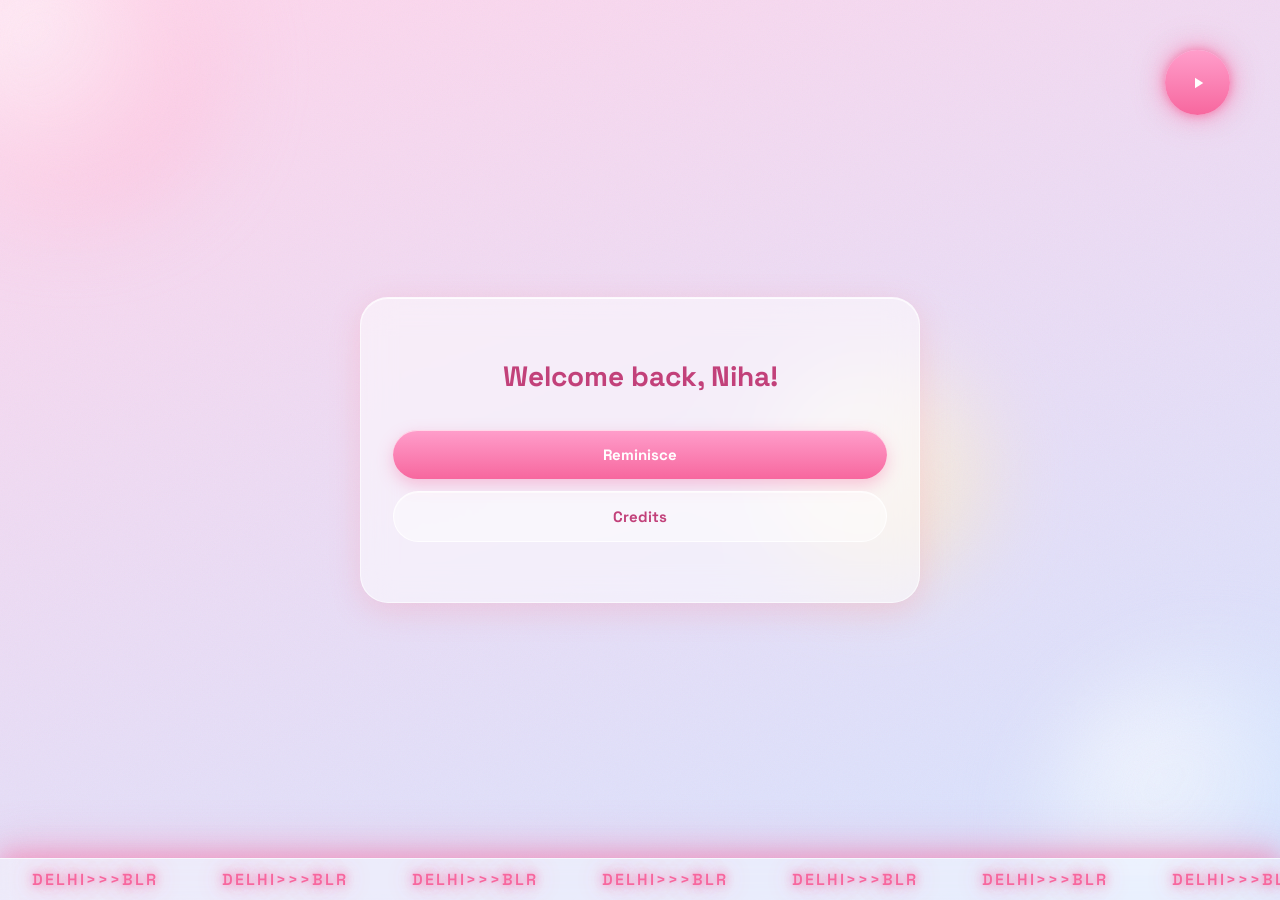
<file: index.html>
<!DOCTYPE html>
<html lang="en">
<head>
  <meta charset="UTF-8">
  <title>Welcome Home</title>
  <link rel="preconnect" href="https://fonts.googleapis.com">
  <link rel="preconnect" href="https://fonts.gstatic.com" crossorigin>
  <link href="https://fonts.googleapis.com/css2?family=Caveat:wght@600;700&family=Space+Grotesk:wght@400;500;600;700&display=swap" rel="stylesheet">
  <link rel="stylesheet" href="style.css">
</head>
<body>

  <div class="blob blob-1"></div>
  <div class="blob blob-2"></div>
  <div class="blob blob-3"></div>
  <div class="grain"></div>
  

<button id="play-btn" class="play-btn" aria-label="Show music player">
  <svg id="play-icon" width="18" height="18" viewBox="0 0 24 24" fill="currentColor">
    <path d="M8 5v14l11-7z"/>
  </svg>
</button>

<div id="music-panel" class="music-panel">
  <iframe
    style="border-radius:12px"
    src="https://open.spotify.com/embed/track/0Q9rHyEG7lME4y2Fqtuxgl?utm_source=generator&si=26fdae2b7e7944db"
    width="100%"
    height="152"
    frameborder="0"
    allowfullscreen=""
    allow="autoplay; clipboard-write; encrypted-media; fullscreen; picture-in-picture"
    loading="lazy">
  </iframe>
</div>

  <div class="card landing">
    <h1>Welcome back, Niha!</h1>
    <div class="landing-buttons">
      <a href="reminisce.html" class="button">Reminisce</a>
      <a href="credits.html" class="button button-secondary">Credits</a>
    </div>
  </div>

  <div class="marquee">
    <div class="marquee-track">
      <span>DELHI&gt;&gt;&gt;BLR</span>
      <span>DELHI&gt;&gt;&gt;BLR</span>
      <span>DELHI&gt;&gt;&gt;BLR</span>
      <span>DELHI&gt;&gt;&gt;BLR</span>
      <span>DELHI&gt;&gt;&gt;BLR</span>
      <span>DELHI&gt;&gt;&gt;BLR</span>
      <span>DELHI&gt;&gt;&gt;BLR</span>
      <span>DELHI&gt;&gt;&gt;BLR</span>
      <span>DELHI&gt;&gt;&gt;BLR</span>
      <span>DELHI&gt;&gt;&gt;BLR</span>
      <span>DELHI&gt;&gt;&gt;BLR</span>
      <span>DELHI&gt;&gt;&gt;BLR</span>
      <span>DELHI&gt;&gt;&gt;BLR</span>
      <span>DELHI&gt;&gt;&gt;BLR</span>
      <span>DELHI&gt;&gt;&gt;BLR</span>
      <span>DELHI&gt;&gt;&gt;BLR</span>
      <span>DELHI&gt;&gt;&gt;BLR</span>
      <span>DELHI&gt;&gt;&gt;BLR</span>
      <span>DELHI&gt;&gt;&gt;BLR</span>
      <span>DELHI&gt;&gt;&gt;BLR</span>
      <span>DELHI&gt;&gt;&gt;BLR</span>
      <span>DELHI&gt;&gt;&gt;BLR</span>
      <span>DELHI&gt;&gt;&gt;BLR</span>
      <span>DELHI&gt;&gt;&gt;BLR</span>
    </div>
  </div>

  <script>
  const musicBtn = document.getElementById('play-btn');
  const musicPanel = document.getElementById('music-panel');

  musicBtn.addEventListener('click', () => {
    const isOpen = musicPanel.classList.toggle('open');
    musicBtn.setAttribute('aria-label', isOpen ? 'Hide music player' : 'Show music player');
  });
</script>

</body>
</html>
</file>
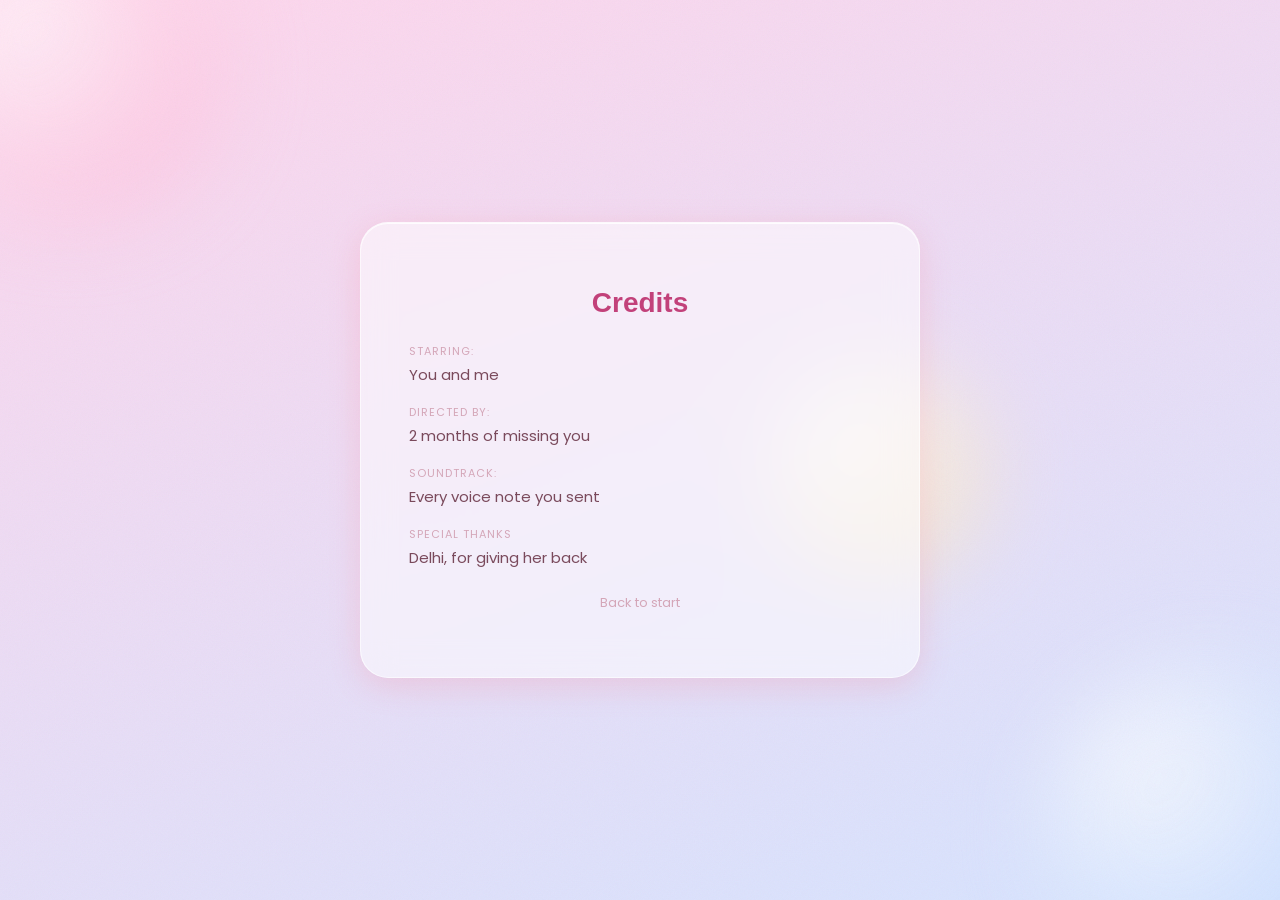
<file: credits.html>
<!DOCTYPE html>
<html lang="en">
<head>
    <link rel="preconnect" href="https://fonts.googleapis.com">
<link rel="preconnect" href="https://fonts.gstatic.com" crossorigin>
<link href="https://fonts.googleapis.com/css2?family=Fredoka:wght@500;600&family=Poppins:wght@400;500;600&display=swap" rel="stylesheet">
  <meta charset="UTF-8">
  <title>Credits</title>
  <link rel="stylesheet" href="style.css">
</head>
<body>
    <div class="blob blob-1"></div>
<div class="blob blob-2"></div>
<div class="blob blob-3"></div>
<div class="grain"></div>
  <div class="card">
    <h1>Credits</h1>
    <div class="credits-list">
      <p><span class="role">Starring: </span>You and me</p>
      <p><span class="role">Directed by: </span>2 months of missing you</p>
      <p><span class="role">Soundtrack: </span>Every voice note you sent</p>
      <p><span class="role">Special thanks </span>Delhi, for giving her back</p>
    </div>
    <a href="index.html" class="exit-link">Back to start</a>
  </div>
</body>
</html>
</file>
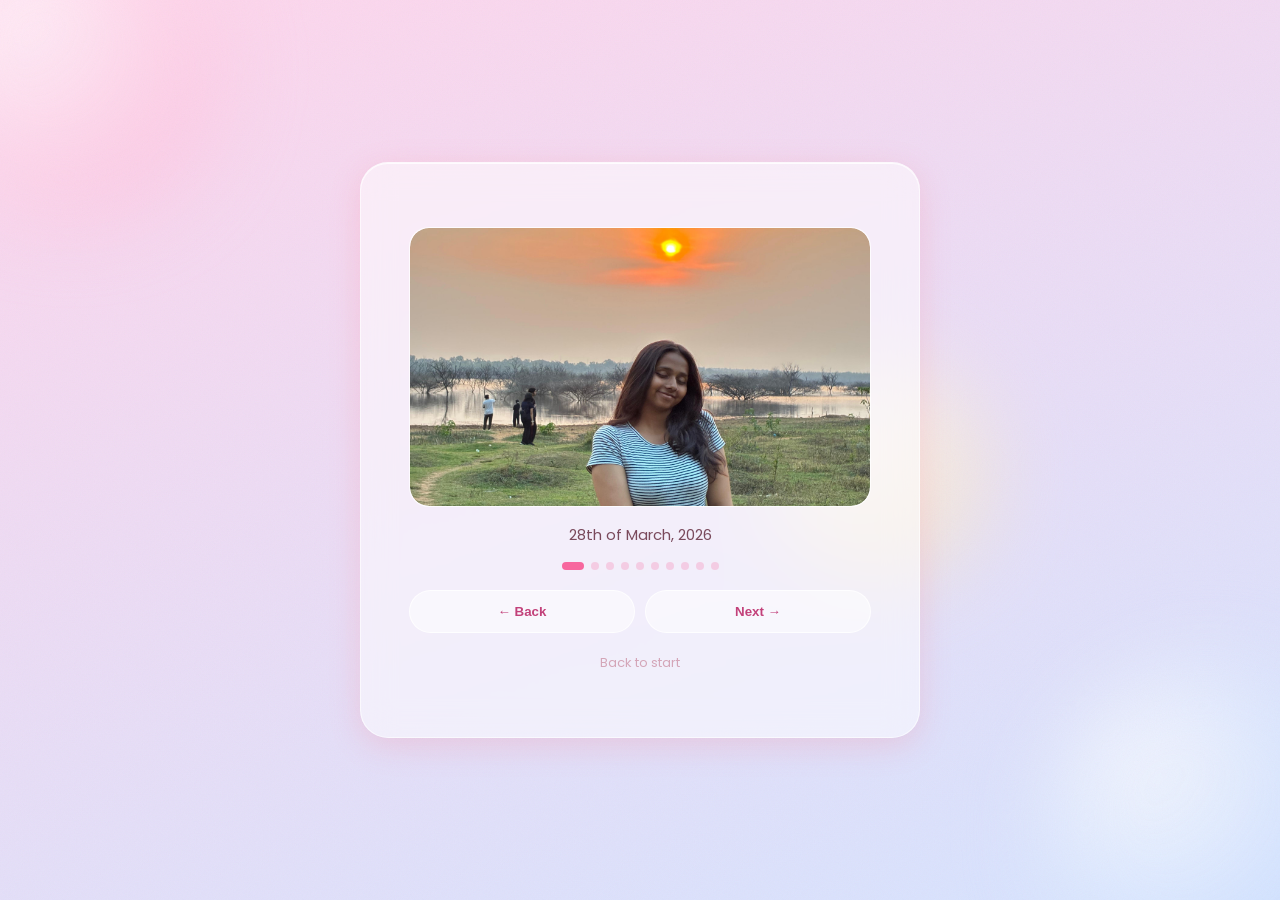
<file: reminisce.html>
<!DOCTYPE html>
<html lang="en">
<head>
    <link rel="preconnect" href="https://fonts.googleapis.com">
<link rel="preconnect" href="https://fonts.gstatic.com" crossorigin>
<link href="https://fonts.googleapis.com/css2?family=Fredoka:wght@500;600&family=Poppins:wght@400;500;600&display=swap" rel="stylesheet">
  <meta charset="UTF-8">
  <title>Reminisce</title>
  <link rel="stylesheet" href="style.css">
</head>
<body>
    <div class="blob blob-1"></div>
<div class="blob blob-2"></div>
<div class="blob blob-3"></div>
<div class="grain"></div>
  <div class="card">
    <div class="media-frame" id="media-frame"></div>
    <p class="caption" id="caption"></p>

    <div class="dots" id="dots"></div>

    <div class="controls">
      <button id="prev-btn">← Back</button>
      <button id="next-btn">Next →</button>
    </div>

    <a href="index.html" class="exit-link">Back to start</a>
  </div>

  <script src="slides.js"></script>
</body>
</html>
</file>
<file: style.css>
* {
  box-sizing: border-box;
}

body {
  margin: 0;
  min-height: 100vh;
  display: flex;
  align-items: center;
  justify-content: center;
  font-family: 'Poppins', sans-serif;
  background: linear-gradient(160deg, #ffd6ec 0%, #d6e4ff 100%);
  position: relative;
  overflow: hidden;
  opacity: 0;
  animation: bodyFadeIn 1.4s ease-out forwards;
}

@keyframes bodyFadeIn {
  from { opacity: 0; }
  to { opacity: 1; }
}

.blob {
  position: fixed;
  border-radius: 50%;
  filter: blur(40px);
  z-index: 0;
  animation: drift 18s ease-in-out infinite;
}

.blob-1 {
  width: 300px;
  height: 300px;
  top: -80px;
  left: -80px;
  background: radial-gradient(circle at 30% 30%, #ffffffaa, #ff9ecb88);
  animation-delay: 0s;
}

.blob-2 {
  width: 340px;
  height: 340px;
  bottom: -100px;
  right: -100px;
  background: radial-gradient(circle at 30% 30%, #ffffffaa, #a6c8ff88);
  animation-delay: -6s;
}

.blob-3 {
  width: 220px;
  height: 220px;
  top: 40%;
  left: 60%;
  background: radial-gradient(circle at 30% 30%, #ffffffaa, #ffe08a77);
  animation-delay: -12s;
}

@keyframes drift {
  0%, 100% { transform: translate(0, 0) scale(1); }
  33% { transform: translate(30px, -20px) scale(1.08); }
  66% { transform: translate(-20px, 25px) scale(0.95); }
}

.grain {
  position: fixed;
  inset: 0;
  z-index: 1;
  opacity: 0.05;
  pointer-events: none;
  background-image: url("data:image/svg+xml,%3Csvg xmlns='http://www.w3.org/2000/svg' width='120' height='120'%3E%3Cfilter id='n'%3E%3CfeTurbulence type='fractalNoise' baseFrequency='0.85' numOctaves='2' stitchTiles='stitch'/%3E%3C/filter%3E%3Crect width='100%25' height='100%25' filter='url(%23n)'/%3E%3C/svg%3E");
  animation: grainShift 1.2s steps(4) infinite;
}

@keyframes grainShift {
  0% { transform: translate(0, 0); }
  25% { transform: translate(-2%, 2%); }
  50% { transform: translate(2%, -1%); }
  75% { transform: translate(-1%, -2%); }
  100% { transform: translate(0, 0); }
}

.card {
  position: relative;
  z-index: 2;
  background: rgba(255, 255, 255, 0.5);
  backdrop-filter: blur(16px);
  -webkit-backdrop-filter: blur(16px);
  border-radius: 28px;
  border: 1px solid rgba(255, 255, 255, 0.6);
  padding: 64px 48px;
  max-width: 560px;
  width: 92%;
  text-align: center;
  box-shadow: 0 8px 32px rgba(255, 105, 126, 0.2), inset 0 1px 0 rgba(255, 255, 255, 0.8);
  opacity: 0;
  animation: cardSettle 1.8s cubic-bezier(0.19, 1, 0.22, 1) 0.6s forwards;
}

@keyframes cardSettle {
  0% {
    opacity: 0;
    transform: translateY(30px) scale(0.94);
  }
  60% {
    opacity: 1;
    transform: translateY(-4px) scale(1.01);
  }
  100% {
    opacity: 1;
    transform: translateY(0) scale(1);
  }
}

@keyframes riseIn {
  from { opacity: 0; transform: translateY(16px); }
  to { opacity: 1; transform: translateY(0); }
}

h1 {
  font-family: 'Space Grotesk', sans-serif;
  font-weight: 700;
  font-size: 28px;
  color: #c2417a;
  margin: 0 0 8px;
}

.subtitle {
  color: #a8657f;
  margin-bottom: 24px;
  font-size: 25px;
}

.landing {
  padding: 60px 32px;
}

.landing h1 {
  margin-bottom: 36px;
}

.landing-buttons {
  display: flex;
  flex-direction: column;
  gap: 12px;
}

.button {
  display: inline-block;
  background: linear-gradient(180deg, #ff9ecb, #f7679e);
  color: white;
  text-decoration: none;
  padding: 15px 24px;
  border-radius: 999px;
  font-family: 'Quicksand', sans-serif;
  font-weight: 600;
  font-size: 15px;
  border: none;
  cursor: pointer;
  position: relative;
  overflow: hidden;
  box-shadow: 0 6px 16px rgba(247, 103, 158, 0.35), inset 0 1px 0 rgba(255, 255, 255, 0.6);
  transition: transform 0.25s cubic-bezier(0.34, 1.56, 0.64, 1), box-shadow 0.25s ease;
}

.button,
.controls button {
  font-family: 'Space Grotesk', sans-serif;
  font-weight: 800;
}

.number {
  font-family: 'Space Grotesk', sans-serif;
  font-weight: 700;
}

.button::after {
  content: "";
  position: absolute;
  top: -50%;
  left: -60%;
  width: 40%;
  height: 200%;
  background: rgba(255, 255, 255, 0.5);
  transform: rotate(20deg);
  transition: left 0.6s ease;
}

.button:hover::after {
  left: 130%;
}

.button:hover {
  transform: translateY(-2px) scale(1.02);
  box-shadow: 0 10px 24px rgba(247, 103, 158, 0.45), inset 0 1px 0 rgba(255, 255, 255, 0.7);
}

.button:active {
  transform: translateY(0) scale(0.98);
}

.button-secondary {
  background: rgba(255, 255, 255, 0.45);
  color: #c2417a;
  border: 1.5px solid rgba(255, 255, 255, 0.8);
  box-shadow: inset 0 1px 0 rgba(255, 255, 255, 0.6);
}

.button-secondary:hover {
  background: rgba(255, 255, 255, 0.65);
}

.stats {
  display: flex;
  justify-content: center;
  gap: 14px;
  margin-bottom: 22px;
}

.stat {
  background: rgba(255, 255, 255, 0.5);
  border-radius: 16px;
  padding: 12px 18px;
  border: 1px solid rgba(255, 255, 255, 0.6);
  transition: transform 0.3s ease;
}

.stat:hover {
  transform: translateY(-3px);
}

.number {
  font-family: 'Fredoka', sans-serif;
  font-size: 22px;
  font-weight: 600;
  margin: 0;
  color: #f7679e;
}

.label {
  font-size: 12px;
  color: #b48b98;
  margin: 0;
}

.note {
  background: rgba(255, 255, 255, 0.5);
  border-radius: 16px;
  padding: 18px;
  text-align: left;
  margin-bottom: 22px;
  font-size: 15px;
  color: #7a4a5c;
  line-height: 1.6;
  border: 1px solid rgba(255, 255, 255, 0.6);
}

.media-frame {
  width: 100%;
  height: 280px;
  border-radius: 20px;
  overflow: hidden;
  background: rgba(255, 255, 255, 0.4);
  display: flex;
  align-items: center;
  justify-content: center;
  margin-bottom: 16px;
  border: 1px solid rgba(255, 255, 255, 0.6);
  box-shadow: inset 0 1px 0 rgba(255, 255, 255, 0.6);
}

.media-frame img,
.media-frame video {
  width: 100%;
  height: 100%;
  object-fit: cover;
  border-radius: 19px;
  animation: fadeSlide 0.5s ease;
}

@keyframes fadeSlide {
  from { opacity: 0; transform: scale(1.03); }
  to { opacity: 1; transform: scale(1); }
}

.caption {
  text-align: center;
  font-size: 15px;
  color: #7a4a5c;
  margin-bottom: 16px;
  min-height: 22px;
  animation: fadeSlide 0.5s ease;
}

.dots {
  display: flex;
  justify-content: center;
  gap: 7px;
  margin-bottom: 20px;
}

.dot {
  width: 8px;
  height: 8px;
  border-radius: 50%;
  background: rgba(247, 103, 158, 0.25);
  cursor: pointer;
  transition: all 0.3s ease;
}

.dot.active {
  background: #f7679e;
  width: 22px;
  border-radius: 4px;
}

.controls {
  display: flex;
  gap: 10px;
}

.controls button {
  flex: 1;
  font-family: 'Quicksand', sans-serif;
  padding: 13px;
  border-radius: 999px;
  border: 1.5px solid rgba(255, 255, 255, 0.8);
  background: rgba(255, 255, 255, 0.5);
  color: #c2417a;
  font-weight: 600;
  cursor: pointer;
  transition: transform 0.2s ease, background 0.2s ease;
}

.controls button:hover {
  background: rgba(255, 255, 255, 0.75);
  transform: translateY(-1px);
}

.exit-link {
  display: block;
  margin-top: 20px;
  text-align: center;
  font-size: 13px;
  color: #d4a6b8;
  text-decoration: none;
  transition: color 0.2s ease;
}

.exit-link:hover {
  color: #f7679e;
}

.credits-list {
  text-align: left;
  margin: 24px 0;
}

.credits-list p {
  margin: 0 0 18px;
  font-size: 15px;
  color: #7a4a5c;
  opacity: 0;
  animation: fadeUp 0.6s ease forwards;
}

.credits-list p:nth-child(1) { animation-delay: 0.1s; }
.credits-list p:nth-child(2) { animation-delay: 0.25s; }
.credits-list p:nth-child(3) { animation-delay: 0.4s; }
.credits-list p:nth-child(4) { animation-delay: 0.55s; }

@keyframes fadeUp {
  from { opacity: 0; transform: translateY(10px); }
  to { opacity: 1; transform: translateY(0); }
}

.role {
  display: block;
  font-size: 11px;
  color: #d4a6b8;
  text-transform: uppercase;
  letter-spacing: 1px;
  margin-bottom: 3px;
}

.marquee {
  position: fixed;
  bottom: 0;
  left: 0;
  width: 100%;
  z-index: 3;
  overflow: hidden;
  background: rgba(255, 255, 255, 0.4);
  backdrop-filter: blur(8px);
  -webkit-backdrop-filter: blur(8px);
  border-top: 1px solid rgba(255, 255, 255, 0.6);
  padding: 10px 0;
  box-shadow: 0 -4px 24px rgba(247, 103, 158, 0.5), 0 -8px 48px rgba(247, 103, 158, 0.3);
}

.marquee-track {
  display: flex;
  width: max-content;
  animation: marqueeScroll 20s linear infinite;
}

.marquee-track span {
  font-family: 'Space Grotesk', sans-serif;
  font-weight: 600;
  font-size: 16px;
  color: #f7679e;
  letter-spacing: 2px;
  padding: 0 32px;
  white-space: nowrap;
  flex-shrink: 0;
  text-shadow: 0 0 8px rgba(247, 103, 158, 0.8), 0 0 18px rgba(247, 103, 158, 0.6), 0 0 30px rgba(247, 103, 158, 0.4);
}

@keyframes marqueeScroll {
  from { transform: translateX(0); }
  to   { transform: translateX(-50%); }
}

.play-btn {
  position: fixed;
  top: 50px;
  right: 50px;
  z-index: 5;
  width: 65px;
  height: 65px;
  border-radius: 50%;
  border: none;
  background: linear-gradient(180deg, #ff9ecb, #f7679e);
  color: white;
  display: flex;
  align-items: center;
  justify-content: center;
  cursor: pointer;
  box-shadow: 0 0 10px rgba(247, 103, 158, 0.7), 0 0 22px rgba(247, 103, 158, 0.5), 0 0 36px rgba(247, 103, 158, 0.3);
  animation: playGlow 2.2s ease-in-out infinite;
  transition: transform 0.2s ease;
}

.play-btn:hover {
  transform: scale(1.2);
}

.play-btn:active {
  transform: scale(1.2);
}

@keyframes playGlow {
  0%, 100% { box-shadow: 0 0 10px rgba(247, 103, 158, 0.7), 0 0 22px rgba(247, 103, 158, 0.5), 0 0 36px rgba(247, 103, 158, 0.3); }
  50% { box-shadow: 0 0 16px rgba(247, 103, 158, 0.9), 0 0 30px rgba(247, 103, 158, 0.7), 0 0 48px rgba(247, 103, 158, 0.5); }
}

.music-panel {
  position: fixed;
  top: 160px;
  right: 40px;
  z-index: 5;
  width: 500px;
  max-width: calc(100vw - 56px);
  opacity: 0;
  transform: translateY(-8px);
  pointer-events: none;
  transition: opacity 0.35s ease, transform 0.35s ease;
  border-radius: 14px;
  overflow: hidden;
  box-shadow: 0 8px 28px rgba(247, 103, 158, 0.3);
}

.music-panel.open {
  opacity: 1;
  transform: translateY(0);
  pointer-events: auto;
}
</file>
